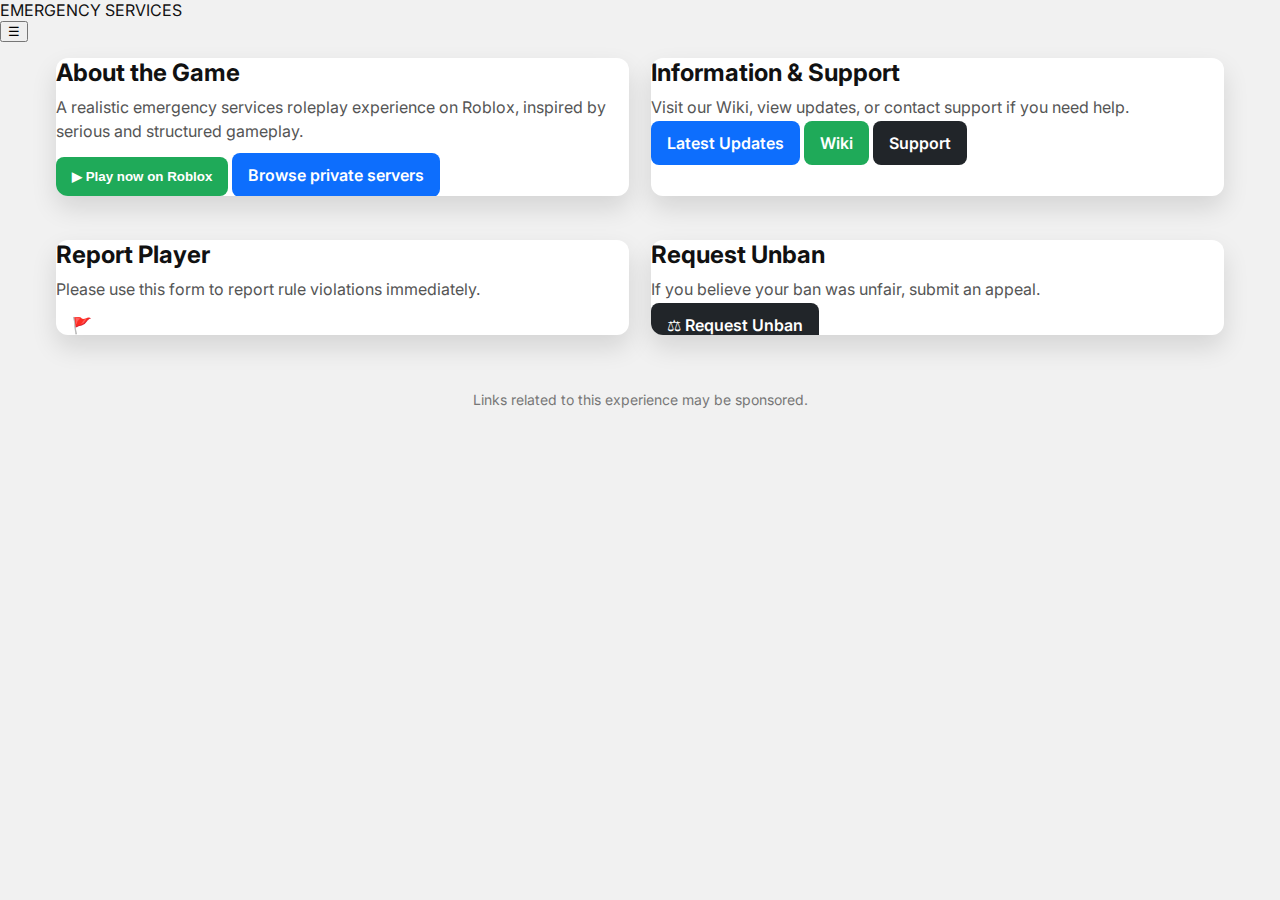
<file: index.html>
<!DOCTYPE html>
<html lang="en">
<head>
<meta charset="UTF-8">
<meta name="viewport" content="width=device-width, initial-scale=1.0">
<title>Emergency Services</title>

<link rel="stylesheet" href="css/style.css">
<link href="https://fonts.googleapis.com/css2?family=Inter:wght@400;600;700&display=swap" rel="stylesheet">
</head>

<body>

<header class="header">
  <div class="logo">
    <span class="dash"></span>
    EMERGENCY SERVICES
    <span class="stripes"></span>
  </div>
  <button class="menu" onclick="toggleMenu()">☰</button>
</header>

<nav id="menu">
  <a onclick="openRoblox()">Game</a>
  <a href="#">Wiki</a>
  <a href="https://forms.gle/YOUR_REPORT_FORM" target="_blank">Report Player</a>
  <a href="https://forms.gle/YOUR_UNBAN_FORM" target="_blank">Request Unban</a>
  <a href="admin/index.html">Administration</a>
</nav>

<main class="container">

  <!-- ABOUT -->
  <section class="card">
    <div class="banner banner-blue"></div>
    <div class="content">
      <h2>About the Game</h2>
      <p>
        A realistic emergency services roleplay experience on Roblox,
        inspired by serious and structured gameplay.
      </p>

      <div class="buttons">
        <button class="btn green" onclick="openRoblox()">▶ Play now on Roblox</button>
        <a class="btn blue" href="#">Browse private servers</a>
      </div>
    </div>
  </section>

  <!-- SUPPORT -->
  <section class="card">
    <div class="banner banner-green"></div>
    <div class="content">
      <h2>Information & Support</h2>
      <p>
        Visit our Wiki, view updates, or contact support if you need help.
      </p>

      <div class="buttons">
        <a class="btn blue">Latest Updates</a>
        <a class="btn green">Wiki</a>
        <a class="btn dark">Support</a>
      </div>
    </div>
  </section>

  <!-- REPORT -->
  <section class="card">
    <div class="banner banner-red"></div>
    <div class="content">
      <h2>Report Player</h2>
      <p>
        Please use this form to report rule violations immediately.
      </p>

      <a class="btn red full" href="https://forms.gle/YOUR_REPORT_FORM" target="_blank">
        🚩 Report Player
      </a>
    </div>
  </section>

  <!-- UNBAN -->
  <section class="card">
    <div class="banner banner-dark"></div>
    <div class="content">
      <h2>Request Unban</h2>
      <p>
        If you believe your ban was unfair, submit an appeal.
      </p>

      <a class="btn dark full" href="https://forms.gle/YOUR_UNBAN_FORM" target="_blank">
        ⚖ Request Unban
      </a>
    </div>
  </section>

</main>

<footer class="footer">
  Links related to this experience may be sponsored.
</footer>

<script src="js/main.js"></script>
</body>
</html>
</file>
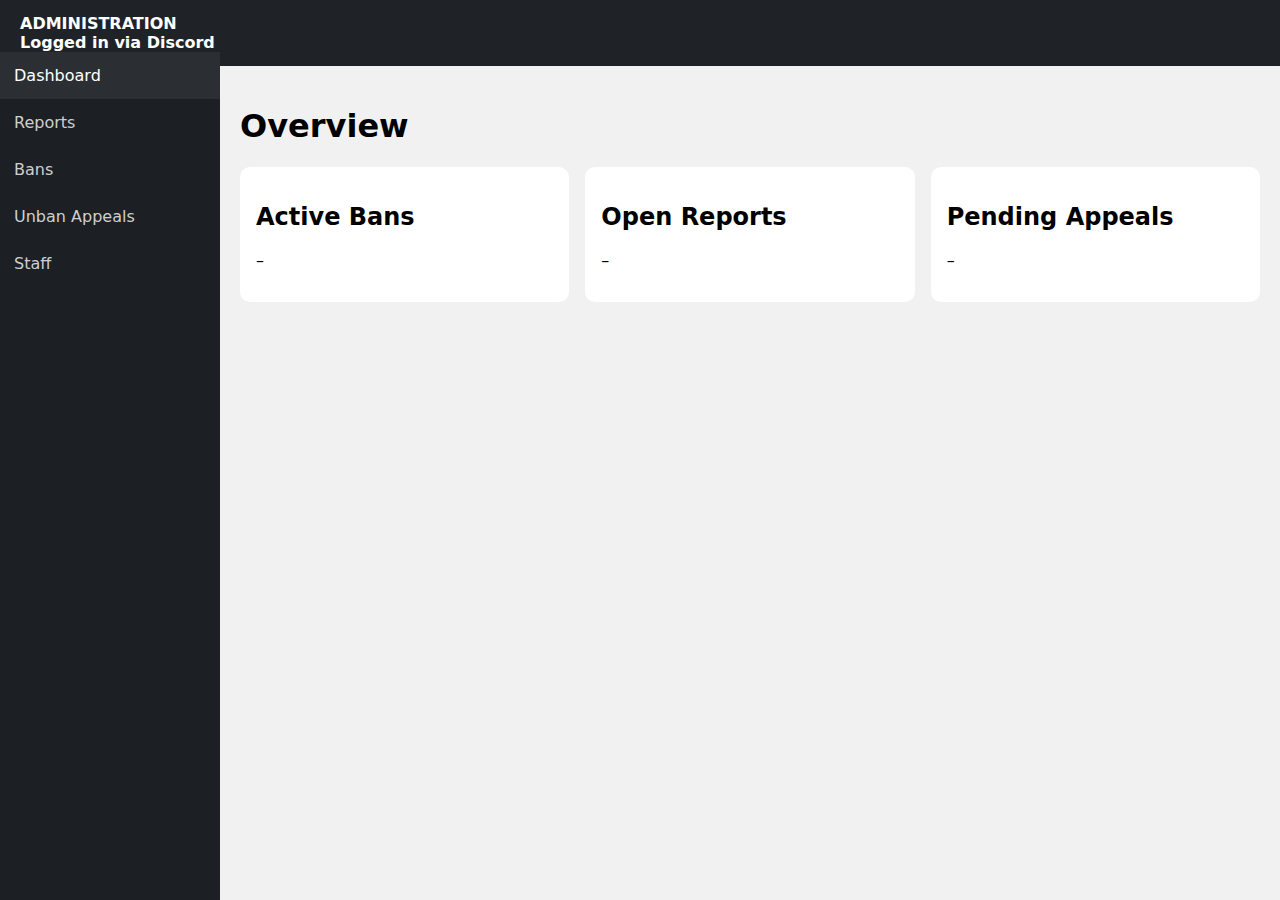
<file: admin/index.html>
<!DOCTYPE html>
<html lang="en">
<head>
<meta charset="UTF-8">
<title>Administration Panel</title>
<link rel="stylesheet" href="css/admin.css">
</head>
<body>

<header class="topbar">
  <div class="title">ADMINISTRATION</div>
  <div class="user">Logged in via Discord</div>
</header>

<aside class="sidebar">
  <a href="index.html" class="active">Dashboard</a>
  <a href="reports.html">Reports</a>
  <a href="bans.html">Bans</a>
  <a href="appeals.html">Unban Appeals</a>
  <a href="staff.html">Staff</a>
</aside>

<main class="content">
  <h1>Overview</h1>

  <div class="stats">
    <div class="stat-box">
      <h2>Active Bans</h2>
      <p id="banCount">–</p>
    </div>
    <div class="stat-box">
      <h2>Open Reports</h2>
      <p id="reportCount">–</p>
    </div>
    <div class="stat-box">
      <h2>Pending Appeals</h2>
      <p id="appealCount">–</p>
    </div>
  </div>
</main>

<script src="js/admin.js"></script>
</body>
</html>
</file>
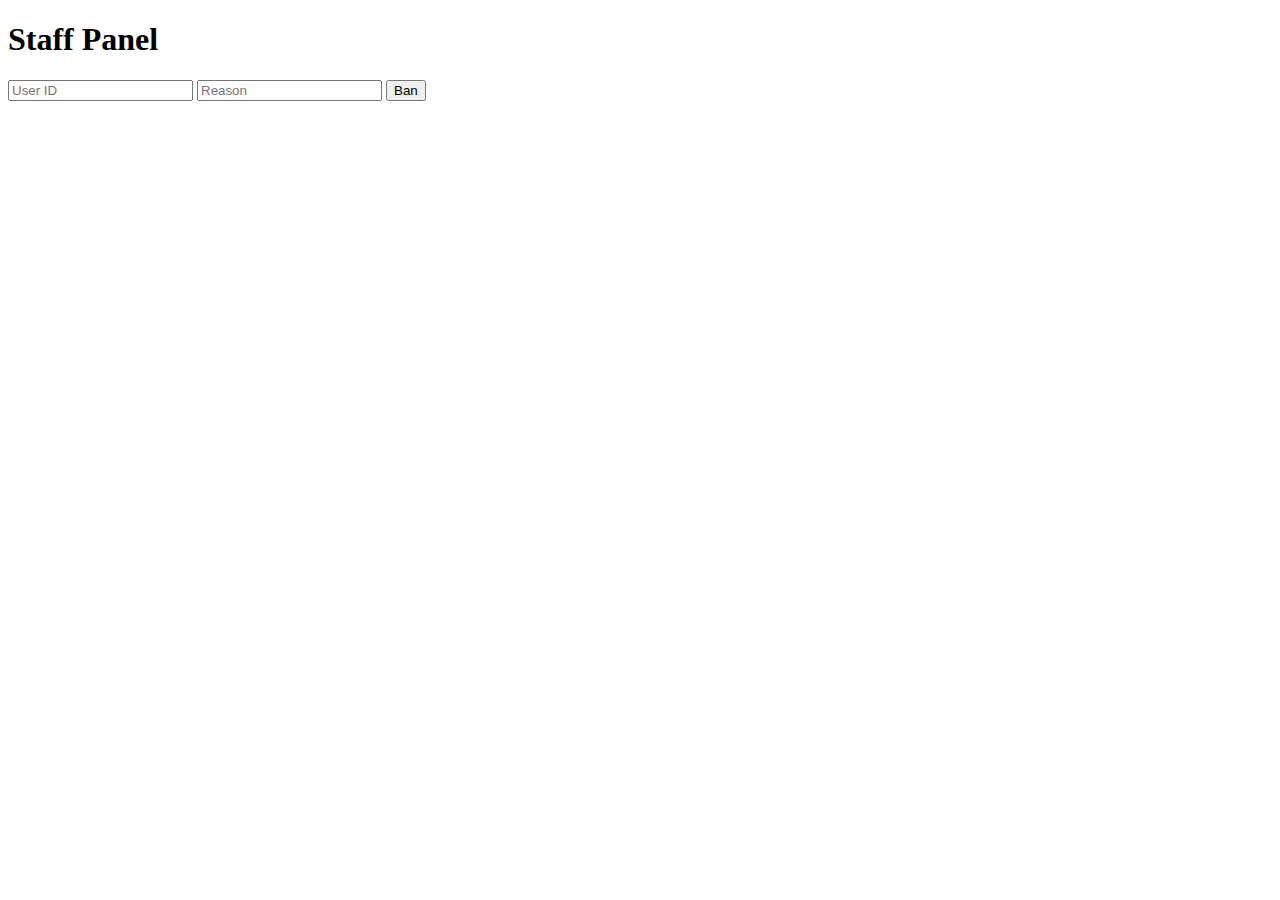
<file: staff/index.html>
<!DOCTYPE html>
<html>
<head><title>Staff Panel</title></head>
<body>
<h1>Staff Panel</h1>
<input id="userid" placeholder="User ID">
<input id="reason" placeholder="Reason">
<button onclick="ban()">Ban</button>
<script>
function ban(){
 fetch("/ban",{method:"POST",headers:{"Content-Type":"application/json"},
 body:JSON.stringify({
  userid:userid.value,
  reason:reason.value,
  staff:"Admin"
 })})
}
</script>
</body>
</html>
</file>
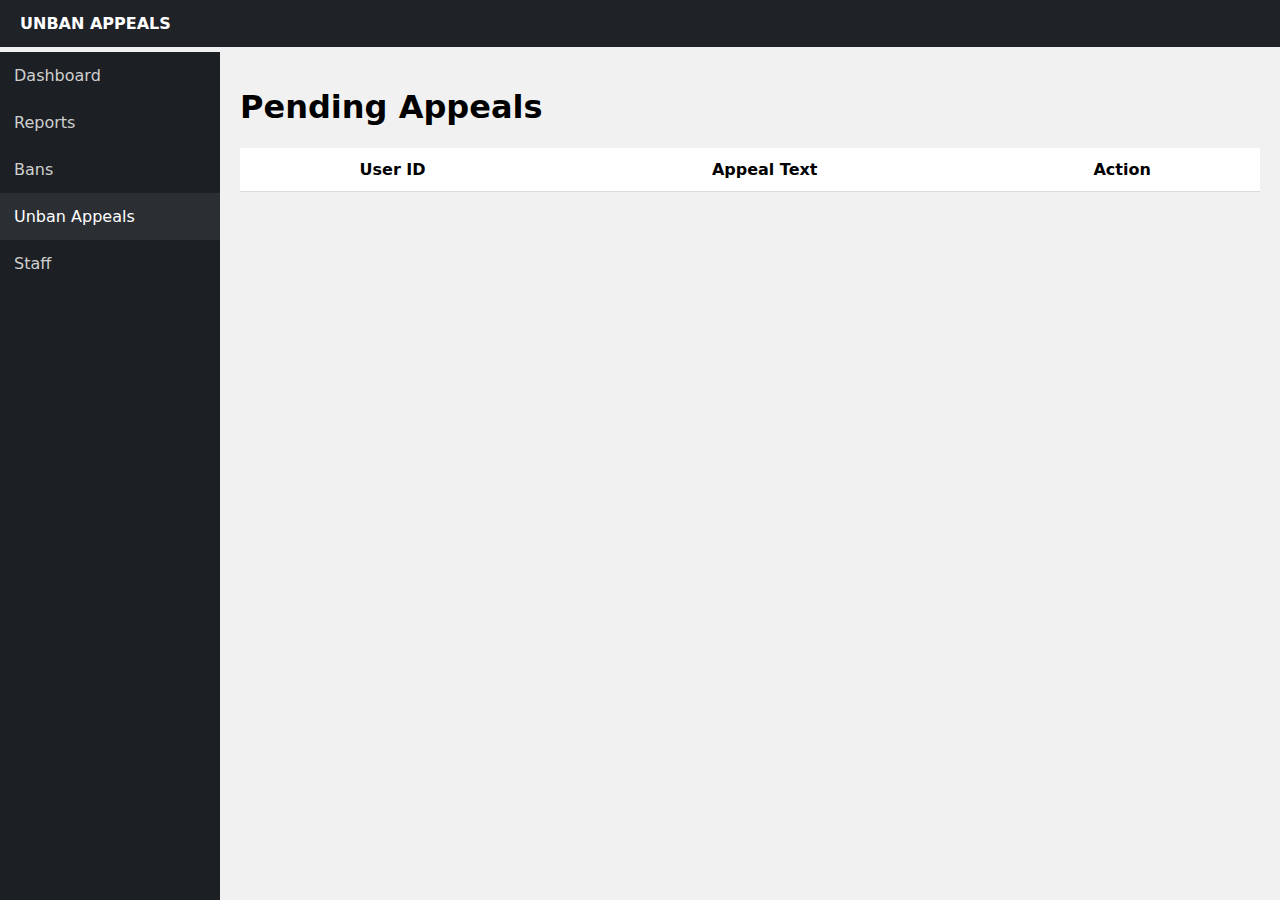
<file: admin/appeals.html>
<!DOCTYPE html>
<html>
<head>
<title>Unban Appeals</title>
<link rel="stylesheet" href="css/admin.css">
</head>
<body>

<header class="topbar">
  <div class="title">UNBAN APPEALS</div>
</header>

<aside class="sidebar">
  <a href="index.html">Dashboard</a>
  <a href="reports.html">Reports</a>
  <a href="bans.html">Bans</a>
  <a href="appeals.html" class="active">Unban Appeals</a>
  <a href="staff.html">Staff</a>
</aside>

<main class="content">
  <h1>Pending Appeals</h1>

  <table>
    <thead>
      <tr>
        <th>User ID</th>
        <th>Appeal Text</th>
        <th>Action</th>
      </tr>
    </thead>
    <tbody id="appealTable"></tbody>
  </table>
</main>

<script src="js/admin.js"></script>
</body>
</html>
</file>
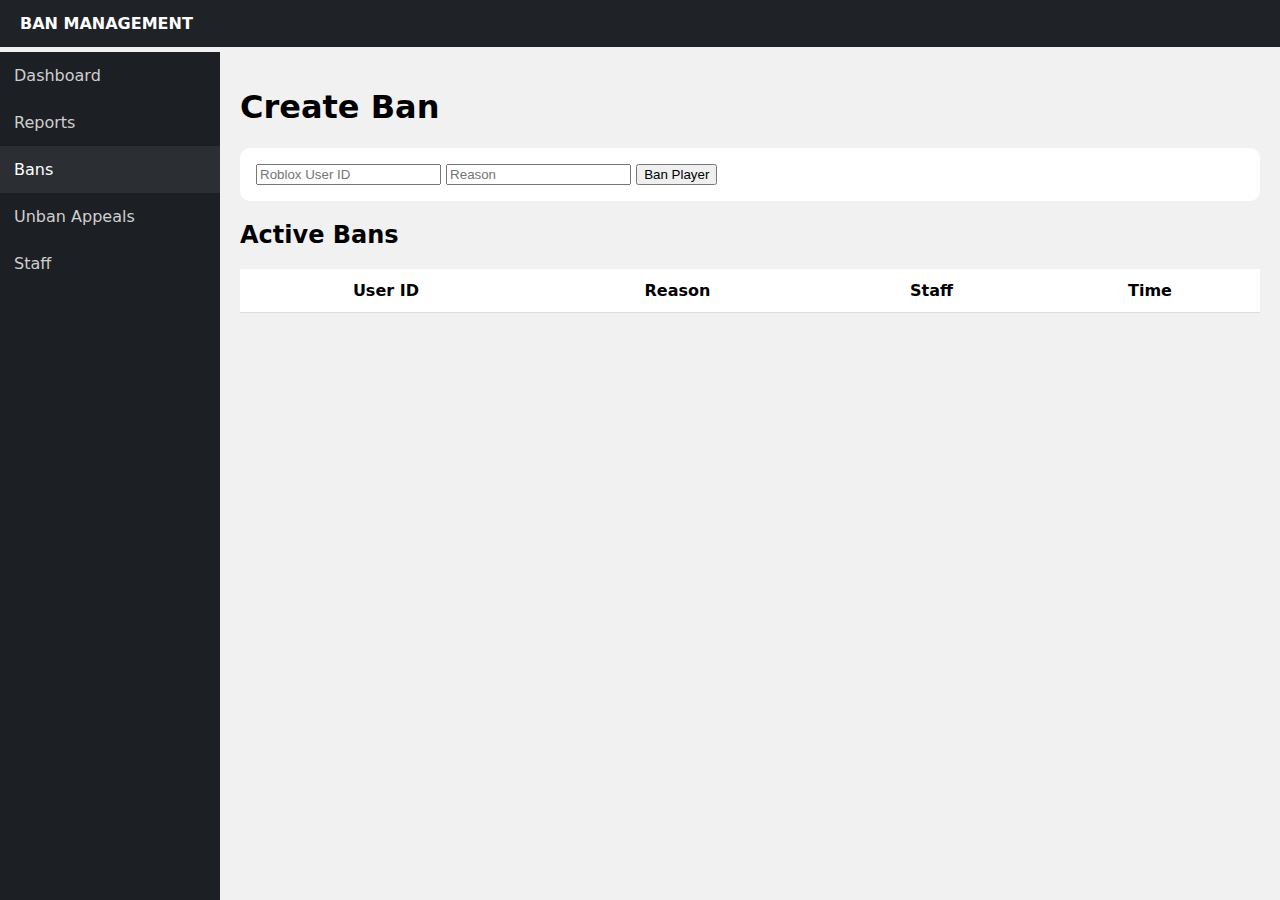
<file: admin/ban.html>
<!DOCTYPE html>
<html>
<head>
<title>Ban Management</title>
<link rel="stylesheet" href="css/admin.css">
</head>
<body>

<header class="topbar">
  <div class="title">BAN MANAGEMENT</div>
</header>

<aside class="sidebar">
  <a href="index.html">Dashboard</a>
  <a href="reports.html">Reports</a>
  <a href="bans.html" class="active">Bans</a>
  <a href="appeals.html">Unban Appeals</a>
  <a href="staff.html">Staff</a>
</aside>

<main class="content">
  <h1>Create Ban</h1>

  <div class="card">
    <input id="userid" placeholder="Roblox User ID">
    <input id="reason" placeholder="Reason">
    <button onclick="createBan()">Ban Player</button>
  </div>

  <h2>Active Bans</h2>
  <table>
    <thead>
      <tr>
        <th>User ID</th>
        <th>Reason</th>
        <th>Staff</th>
        <th>Time</th>
      </tr>
    </thead>
    <tbody id="banTable"></tbody>
  </table>
</main>

<script src="js/admin.js"></script>
</body>
</html>
</file>
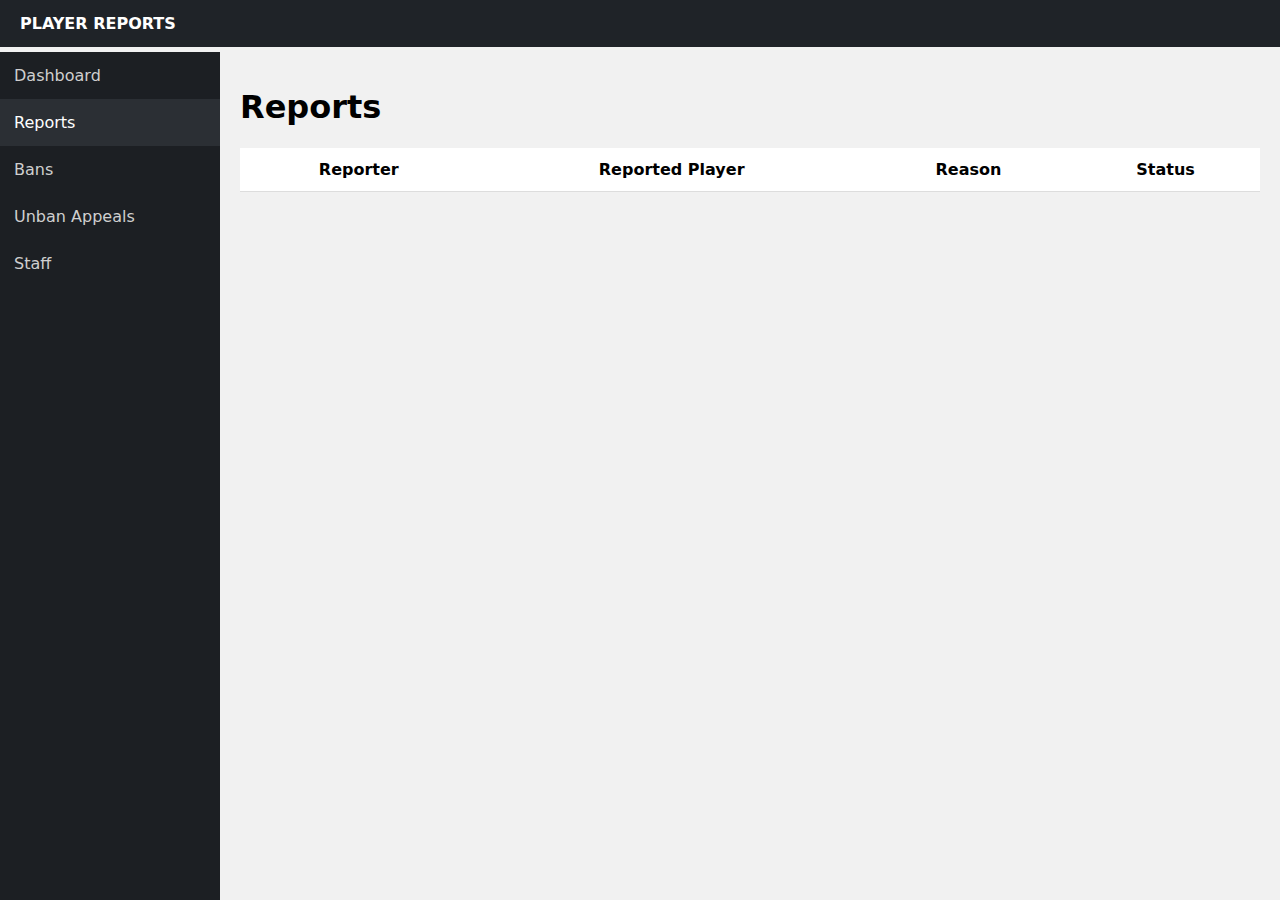
<file: admin/reports.html>
<!DOCTYPE html>
<html>
<head>
<title>Player Reports</title>
<link rel="stylesheet" href="css/admin.css">
</head>
<body>

<header class="topbar">
  <div class="title">PLAYER REPORTS</div>
</header>

<aside class="sidebar">
  <a href="index.html">Dashboard</a>
  <a href="reports.html" class="active">Reports</a>
  <a href="bans.html">Bans</a>
  <a href="appeals.html">Unban Appeals</a>
  <a href="staff.html">Staff</a>
</aside>

<main class="content">
  <h1>Reports</h1>

  <table>
    <thead>
      <tr>
        <th>Reporter</th>
        <th>Reported Player</th>
        <th>Reason</th>
        <th>Status</th>
      </tr>
    </thead>
    <tbody id="reportTable">
      <!-- Loaded from backend -->
    </tbody>
  </table>
</main>

<script src="js/admin.js"></script>
</body>
</html>
</file>
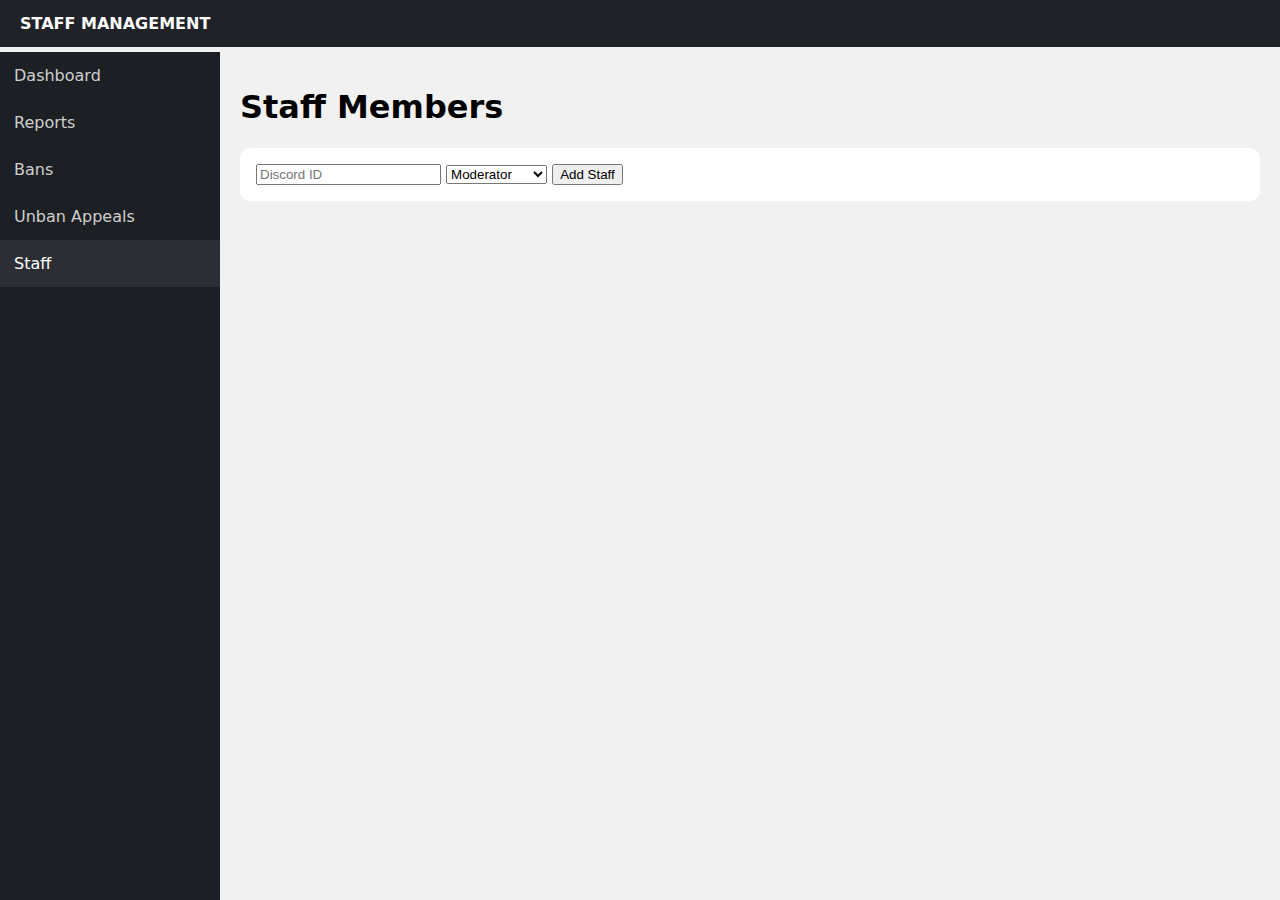
<file: admin/staff.html>
<!DOCTYPE html>
<html>
<head>
<title>Staff Management</title>
<link rel="stylesheet" href="css/admin.css">
</head>
<body>

<header class="topbar">
  <div class="title">STAFF MANAGEMENT</div>
</header>

<aside class="sidebar">
  <a href="index.html">Dashboard</a>
  <a href="reports.html">Reports</a>
  <a href="bans.html">Bans</a>
  <a href="appeals.html">Unban Appeals</a>
  <a href="staff.html" class="active">Staff</a>
</aside>

<main class="content">
  <h1>Staff Members</h1>

  <div class="card">
    <input placeholder="Discord ID">
    <select>
      <option>Moderator</option>
      <option>Administrator</option>
      <option>Owner</option>
    </select>
    <button>Add Staff</button>
  </div>
</main>

</body>
</html>
</file>
<file: css/style.css>
* { box-sizing: border-box }

body {
  margin: 0;
  font-family: Inter, system-ui;
  background: #f1f1f1;
  color: #111;
}

/* TOP BAR */
.topbar {
  background: #1f2328;
  color: #fff;
  padding: 14px 18px;
  display: flex;
  justify-content: space-between;
  align-items: center;
}

.brand {
  display: flex;
  align-items: center;
  gap: 10px;
  font-weight: 700;
  letter-spacing: 1px;
}

.brand .bar {
  width: 36px;
  height: 4px;
  background: #fff;
}

.menu-btn {
  font-size: 24px;
  background: none;
  border: none;
  color: white;
}

/* MENU */
#menu {
  display: none;
  background: #1c1f23;
}

#menu a {
  display: block;
  padding: 14px 18px;
  color: #d0d0d0;
  text-decoration: none;
  border-bottom: 1px solid #2b2f34;
}

/* CONTENT */
.container {
  padding: 16px;
  max-width: 1200px;
  margin: auto;
}

.card {
  background: white;
  border-radius: 12px;
  overflow: hidden;
  margin-bottom: 22px;
  box-shadow: 0 12px 26px rgba(0,0,0,.12);
}

.card img {
  width: 100%;
  display: block;
}

.card-body {
  padding: 18px;
}

.card h2 {
  margin: 0 0 8px;
}

.card p {
  margin: 0 0 14px;
  color: #555;
  line-height: 1.5;
}

/* BUTTONS */
.actions {
  display: flex;
  gap: 12px;
  flex-wrap: wrap;
}

.btn {
  padding: 12px 16px;
  border-radius: 8px;
  border: none;
  font-weight: 600;
  cursor: pointer;
  text-decoration: none;
  text-align: center;
  color: white;
}

.green { background: #1faa59 }
.blue  { background: #0d6efd }
.dark  { background: #212529 }

/* FOOTER */
footer {
  text-align: center;
  padding: 18px;
  color: #777;
  font-size: 14px;
}

/* DESKTOP */
@media (min-width: 900px) {
  .container {
    display: grid;
    grid-template-columns: 1fr 1fr;
    gap: 22px;
  }
}
</file>
<file: admin/css/admin.css>
body {
  margin: 0;
  font-family: Inter, system-ui;
  background: #f1f1f1;
}

.topbar {
  background: #1f2328;
  color: white;
  padding: 14px 20px;
  font-weight: 700;
}

.sidebar {
  position: fixed;
  top: 52px;
  left: 0;
  width: 220px;
  height: 100%;
  background: #1c1f23;
}

.sidebar a {
  display: block;
  padding: 14px;
  color: #cfcfcf;
  text-decoration: none;
}

.sidebar a.active {
  background: #2b2f34;
  color: white;
}

.content {
  margin-left: 220px;
  padding: 20px;
}

.card {
  background: white;
  padding: 16px;
  border-radius: 10px;
  margin-bottom: 20px;
}

.stats {
  display: grid;
  grid-template-columns: repeat(auto-fit, minmax(180px, 1fr));
  gap: 16px;
}

.stat-box {
  background: white;
  border-radius: 10px;
  padding: 16px;
}

table {
  width: 100%;
  background: white;
  border-collapse: collapse;
}

th, td {
  padding: 12px;
  border-bottom: 1px solid #ddd;
}
</file>
